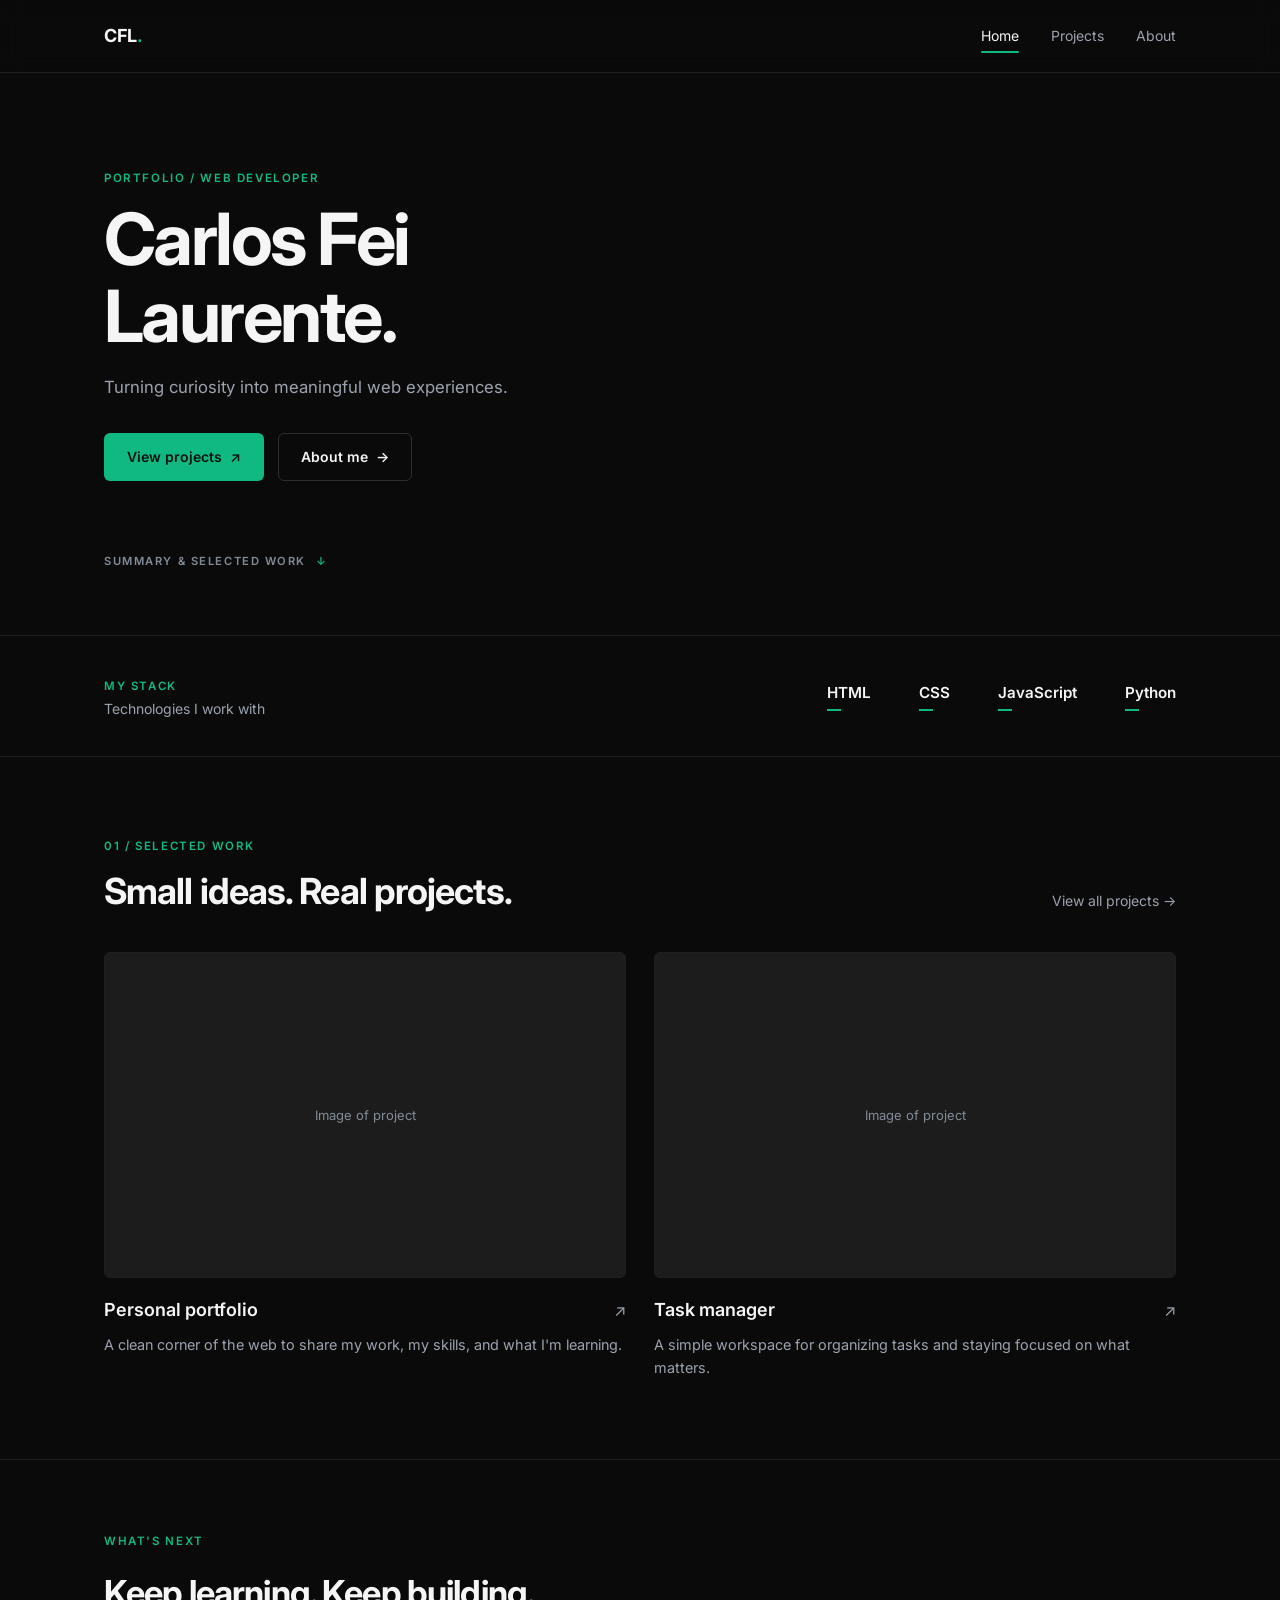
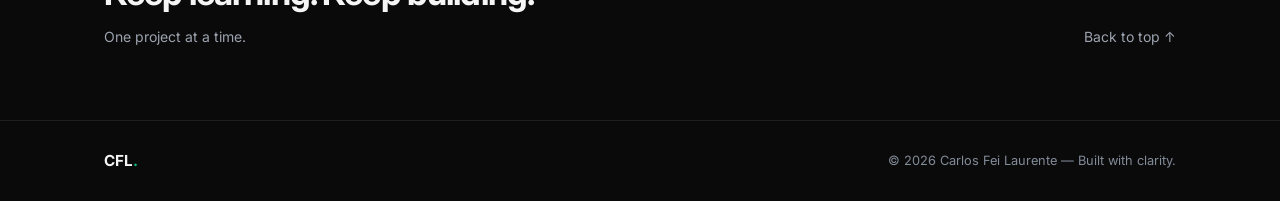
<file: index.html>
<!DOCTYPE html>
<html lang="en">
<head>
  <meta charset="UTF-8" />
  <meta name="viewport" content="width=device-width, initial-scale=1.0" />
  <title>Carlos Fei Laurente — Portfolio</title>
  <link rel="preconnect" href="https://fonts.googleapis.com" />
  <link rel="preconnect" href="https://fonts.gstatic.com" crossorigin />
  <link href="https://fonts.googleapis.com/css2?family=Inter:wght@400;500;600;700&display=swap" rel="stylesheet" />
  <link rel="stylesheet" href="style.css" />
</head>
<body id="top">
  <!-- Header / Navigation -->
  <header class="site-header">
    <div class="container nav-container">
      <a href="index.html" class="brand-logo">CFL<span class="accent-dot">.</span></a>
      <nav class="nav-links" id="nav-links">
        <a href="index.html" class="nav-link active" aria-current="page">Home</a>
        <a href="projects.html" class="nav-link">Projects</a>
        <a href="about.html" class="nav-link">About</a>
      </nav>
      <button type="button" class="mobile-menu-btn" id="mobile-menu-btn" aria-label="Toggle navigation menu" aria-expanded="false" aria-controls="nav-links">
        <span></span>
        <span></span>
        <span></span>
      </button>
    </div>
  </header>

  <main>
    <!-- Hero Section -->
    <section class="hero-section">
      <div class="container">
        <p class="eyebrow">PORTFOLIO / WEB DEVELOPER</p>
        <h1 class="hero-title">Carlos Fei<br />Laurente.</h1>
        <p class="hero-subtitle">Turning curiosity into meaningful web experiences.</p>
        <div class="hero-actions">
          <a href="projects.html" class="btn btn-primary">View projects <span aria-hidden="true">↗</span></a>
          <a href="about.html" class="btn btn-secondary">About me <span aria-hidden="true">→</span></a>
        </div>
        <div class="scroll-hint">
          <span>SUMMARY &amp; SELECTED WORK</span>
          <span class="accent-arrow" aria-hidden="true">↓</span>
        </div>
      </div>
    </section>

    <!-- Tech Stack Strip -->
    <section class="stack-strip">
      <div class="container stack-strip-inner">
        <div class="stack-label">
          <span class="eyebrow">MY STACK</span>
          <p class="muted-small">Technologies I work with</p>
        </div>
        <div class="stack-items">
          <span class="stack-item">HTML</span>
          <span class="stack-item">CSS</span>
          <span class="stack-item">JavaScript</span>
          <span class="stack-item">Python</span>
        </div>
      </div>
    </section>

    <!-- Selected Work Section -->
    <section class="section">
      <div class="container">
        <div class="section-header">
          <div>
            <p class="eyebrow">01 / SELECTED WORK</p>
            <h2 class="section-title">Small ideas. Real projects.</h2>
          </div>
          <a href="projects.html" class="text-link">View all projects <span aria-hidden="true">→</span></a>
        </div>

        <div class="projects-grid">
          <!-- Card 1 -->
          <article class="project-card">
            <div class="image-placeholder">
              <span>Image of project</span>
            </div>
            <div class="card-header-row">
              <h3><a href="projects.html#personal-portfolio" class="card-title-link">Personal portfolio</a></h3>
              <a href="projects.html#personal-portfolio" class="icon-link" aria-label="Open Personal portfolio details">↗</a>
            </div>
            <p class="card-desc">A clean corner of the web to share my work, my skills, and what I'm learning.</p>
          </article>

          <!-- Card 2 -->
          <article class="project-card">
            <div class="image-placeholder">
              <span>Image of project</span>
            </div>
            <div class="card-header-row">
              <h3><a href="projects.html#task-manager" class="card-title-link">Task manager</a></h3>
              <a href="projects.html#task-manager" class="icon-link" aria-label="Open Task manager details">↗</a>
            </div>
            <p class="card-desc">A simple workspace for organizing tasks and staying focused on what matters.</p>
          </article>
        </div>
      </div>
    </section>

    <!-- Closing CTA Banner -->
    <section class="cta-section">
      <div class="container cta-inner">
        <div>
          <p class="eyebrow">WHAT'S NEXT</p>
          <h2 class="cta-title">Keep learning. Keep building.</h2>
          <p class="muted-small">One project at a time.</p>
        </div>
        <a href="#top" class="back-to-top">Back to top <span aria-hidden="true">↑</span></a>
      </div>
    </section>
  </main>

  <!-- Footer -->
  <footer class="site-footer">
    <div class="container footer-inner">
      <span class="footer-brand">CFL<span class="accent-dot">.</span></span>
      <span class="footer-copy">© 2026 Carlos Fei Laurente — Built with clarity.</span>
    </div>
  </footer>

  <script src="script.js"></script>
</body>
</html>
</file>
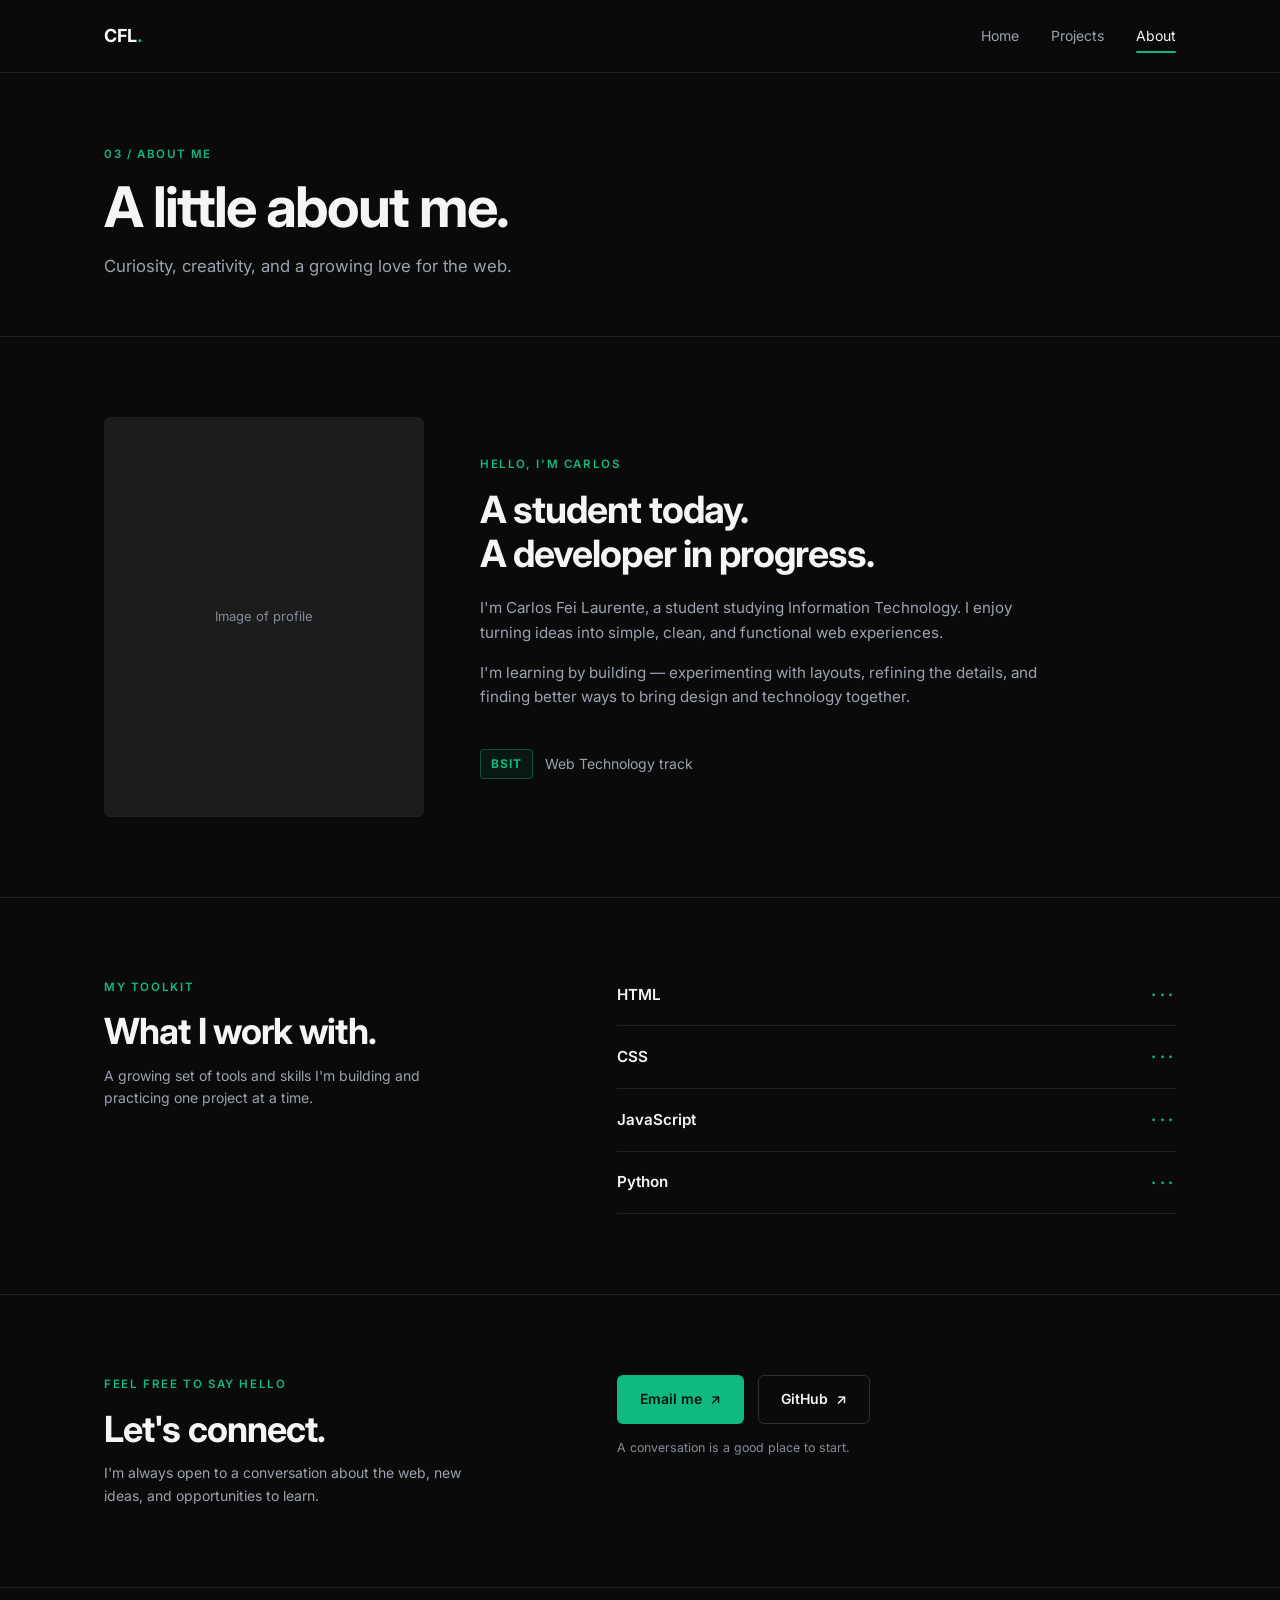
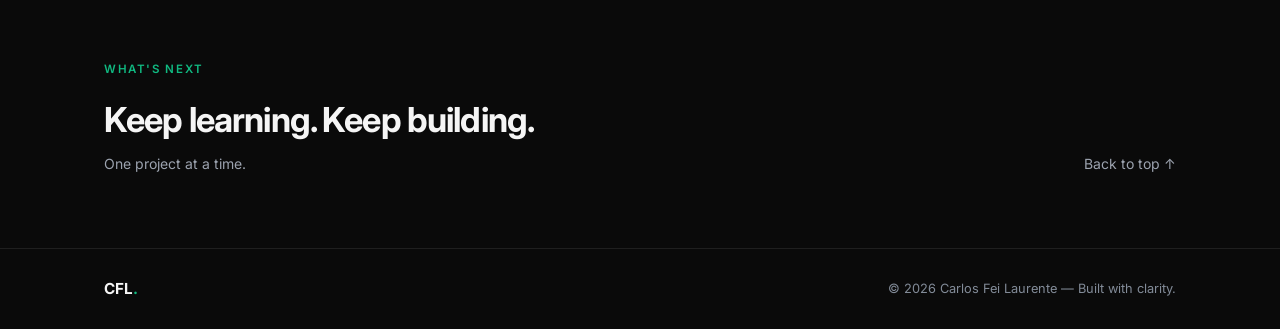
<file: about.html>
<!DOCTYPE html>
<html lang="en">
<head>
  <meta charset="UTF-8" />
  <meta name="viewport" content="width=device-width, initial-scale=1.0" />
  <title>About — Carlos Fei Laurente</title>
  <link rel="preconnect" href="https://fonts.googleapis.com" />
  <link rel="preconnect" href="https://fonts.gstatic.com" crossorigin />
  <link href="https://fonts.googleapis.com/css2?family=Inter:wght@400;500;600;700&display=swap" rel="stylesheet" />
  <link rel="stylesheet" href="style.css" />
</head>
<body id="top">
  <!-- Header / Navigation -->
  <header class="site-header">
    <div class="container nav-container">
      <a href="index.html" class="brand-logo">CFL<span class="accent-dot">.</span></a>
      <nav class="nav-links" id="nav-links">
        <a href="index.html" class="nav-link">Home</a>
        <a href="projects.html" class="nav-link">Projects</a>
        <a href="about.html" class="nav-link active" aria-current="page">About</a>
      </nav>
      <button type="button" class="mobile-menu-btn" id="mobile-menu-btn" aria-label="Toggle navigation menu" aria-expanded="false" aria-controls="nav-links">
        <span></span>
        <span></span>
        <span></span>
      </button>
    </div>
  </header>

  <main>
    <!-- Page Header -->
    <section class="page-hero">
      <div class="container">
        <p class="eyebrow">03 / ABOUT ME</p>
        <h1 class="page-title">A little about me.</h1>
        <p class="hero-subtitle">Curiosity, creativity, and a growing love for the web.</p>
      </div>
    </section>

    <!-- Bio Split Section -->
    <section class="section">
      <div class="container about-grid">
        <div class="profile-placeholder">
          <span>Image of profile</span>
        </div>

        <div class="about-bio">
          <p class="eyebrow">HELLO, I'M CARLOS</p>
          <h2 class="about-heading">A student today.<br />A developer in progress.</h2>
          <p class="bio-text">
            I'm Carlos Fei Laurente, a student studying Information Technology. I enjoy turning ideas into simple, clean, and functional web experiences.
          </p>
          <p class="bio-text">
            I'm learning by building — experimenting with layouts, refining the details, and finding better ways to bring design and technology together.
          </p>
          <div class="degree-badge">
            <span class="degree-pill">BSIT</span>
            <span class="muted-small">Web Technology track</span>
          </div>
        </div>
      </div>
    </section>

    <!-- Toolkit Section -->
    <section class="section border-top">
      <div class="container toolkit-grid">
        <div>
          <p class="eyebrow">MY TOOLKIT</p>
          <h2 class="section-title">What I work with.</h2>
          <p class="muted-small toolkit-sub">A growing set of tools and skills I'm building and practicing one project at a time.</p>
        </div>

        <div class="toolkit-list">
          <div class="toolkit-row">
            <span class="toolkit-name">HTML</span>
            <span class="toolkit-dots" aria-hidden="true">···</span>
          </div>
          <div class="toolkit-row">
            <span class="toolkit-name">CSS</span>
            <span class="toolkit-dots" aria-hidden="true">···</span>
          </div>
          <div class="toolkit-row">
            <span class="toolkit-name">JavaScript</span>
            <span class="toolkit-dots" aria-hidden="true">···</span>
          </div>
          <div class="toolkit-row">
            <span class="toolkit-name">Python</span>
            <span class="toolkit-dots" aria-hidden="true">···</span>
          </div>
        </div>
      </div>
    </section>

    <!-- Connect Section -->
    <section class="section border-top">
      <div class="container connect-grid">
        <div>
          <p class="eyebrow">FEEL FREE TO SAY HELLO</p>
          <h2 class="section-title">Let's connect.</h2>
          <p class="muted-small connect-sub">I'm always open to a conversation about the web, new ideas, and opportunities to learn.</p>
        </div>

        <div class="connect-actions">
          <div class="connect-buttons">
            <a href="mailto:carlosfeilaurente@gmail.com" class="btn btn-primary">Email me <span aria-hidden="true">↗</span></a>
            <a href="https://github.com/legendary316666" target="_blank" rel="noopener noreferrer" class="btn btn-secondary">GitHub <span aria-hidden="true">↗</span></a>
          </div>
          <p class="muted-tiny">A conversation is a good place to start.</p>
        </div>
      </div>
    </section>

    <!-- Closing CTA Banner -->
    <section class="cta-section">
      <div class="container cta-inner">
        <div>
          <p class="eyebrow">WHAT'S NEXT</p>
          <h2 class="cta-title">Keep learning. Keep building.</h2>
          <p class="muted-small">One project at a time.</p>
        </div>
        <a href="#top" class="back-to-top">Back to top <span aria-hidden="true">↑</span></a>
      </div>
    </section>
  </main>

  <!-- Footer -->
  <footer class="site-footer">
    <div class="container footer-inner">
      <span class="footer-brand">CFL<span class="accent-dot">.</span></span>
      <span class="footer-copy">© 2026 Carlos Fei Laurente — Built with clarity.</span>
    </div>
  </footer>

  <script src="script.js"></script>
</body>
</html>
</file>
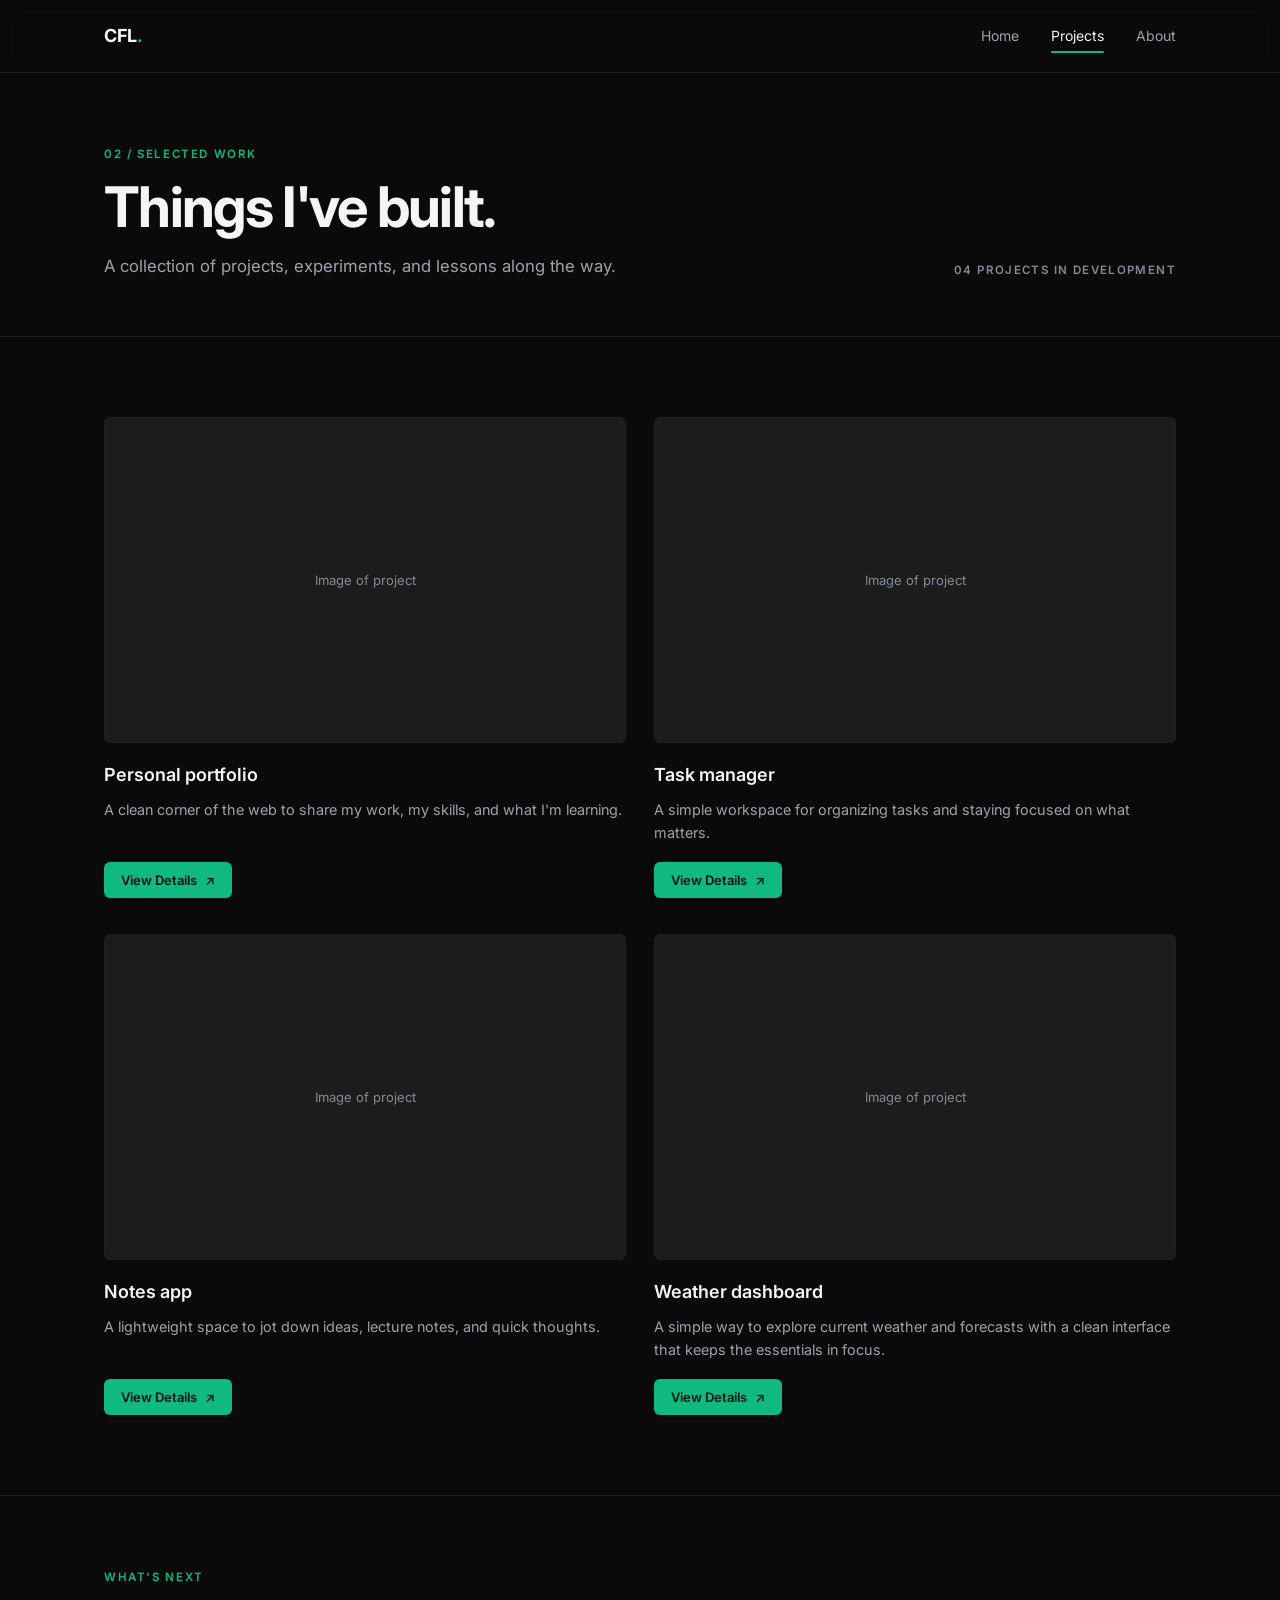
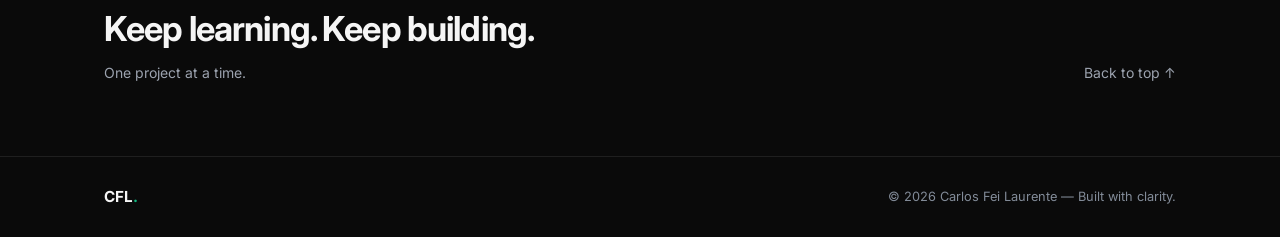
<file: projects.html>
<!DOCTYPE html>
<html lang="en">
<head>
  <meta charset="UTF-8" />
  <meta name="viewport" content="width=device-width, initial-scale=1.0" />
  <title>Projects — Carlos Fei Laurente</title>
  <link rel="preconnect" href="https://fonts.googleapis.com" />
  <link rel="preconnect" href="https://fonts.gstatic.com" crossorigin />
  <link href="https://fonts.googleapis.com/css2?family=Inter:wght@400;500;600;700&display=swap" rel="stylesheet" />
  <link rel="stylesheet" href="style.css" />
</head>
<body id="top">
  <!-- Header / Navigation -->
  <header class="site-header">
    <div class="container nav-container">
      <a href="index.html" class="brand-logo">CFL<span class="accent-dot">.</span></a>
      <nav class="nav-links" id="nav-links">
        <a href="index.html" class="nav-link">Home</a>
        <a href="projects.html" class="nav-link active" aria-current="page">Projects</a>
        <a href="about.html" class="nav-link">About</a>
      </nav>
      <button type="button" class="mobile-menu-btn" id="mobile-menu-btn" aria-label="Toggle navigation menu" aria-expanded="false" aria-controls="nav-links">
        <span></span>
        <span></span>
        <span></span>
      </button>
    </div>
  </header>

  <main>
    <!-- Page Header -->
    <section class="page-hero">
      <div class="container page-hero-row">
        <div>
          <p class="eyebrow">02 / SELECTED WORK</p>
          <h1 class="page-title">Things I've built.</h1>
          <p class="hero-subtitle">A collection of projects, experiments, and lessons along the way.</p>
        </div>
        <span class="meta-badge">04 PROJECTS IN DEVELOPMENT</span>
      </div>
    </section>

    <!-- 2x2 Projects Grid -->
    <section class="section">
      <div class="container">
        <div class="projects-grid">
          <!-- Project 1 -->
          <article class="project-card" id="personal-portfolio">
            <div class="image-placeholder">
              <span>Image of project</span>
            </div>
            <h3>Personal portfolio</h3>
            <p class="card-desc">A clean corner of the web to share my work, my skills, and what I'm learning.</p>
            <div class="card-footer-action">
              <button type="button" class="btn btn-primary btn-sm project-modal-btn"
                data-title="Personal portfolio"
                data-stack="HTML · CSS · JavaScript"
                data-desc="Designed in Figma and coded from scratch as a responsive multi-page portfolio featuring a minimalist black and emerald green visual system.">
                View Details <span aria-hidden="true">↗</span>
              </button>
            </div>
          </article>

          <!-- Project 2 -->
          <article class="project-card" id="task-manager">
            <div class="image-placeholder">
              <span>Image of project</span>
            </div>
            <h3>Task manager</h3>
            <p class="card-desc">A simple workspace for organizing tasks and staying focused on what matters.</p>
            <div class="card-footer-action">
              <button type="button" class="btn btn-primary btn-sm project-modal-btn"
                data-title="Task manager"
                data-stack="HTML · CSS · JavaScript"
                data-desc="A distraction-free task tracker built to organize coursework deadlines, daily priorities, and completed milestones with local browser storage.">
                View Details <span aria-hidden="true">↗</span>
              </button>
            </div>
          </article>

          <!-- Project 3 -->
          <article class="project-card" id="notes-app">
            <div class="image-placeholder">
              <span>Image of project</span>
            </div>
            <h3>Notes app</h3>
            <p class="card-desc">A lightweight space to jot down ideas, lecture notes, and quick thoughts.</p>
            <div class="card-footer-action">
              <button type="button" class="btn btn-primary btn-sm project-modal-btn"
                data-title="Notes app"
                data-stack="HTML · CSS · JavaScript"
                data-desc="A fast, dark-mode note-taking interface focused on readability, keyboard navigation, and quick search across study notes.">
                View Details <span aria-hidden="true">↗</span>
              </button>
            </div>
          </article>

          <!-- Project 4 -->
          <article class="project-card" id="weather-dashboard">
            <div class="image-placeholder">
              <span>Image of project</span>
            </div>
            <h3>Weather dashboard</h3>
            <p class="card-desc">A simple way to explore current weather and forecasts with a clean interface that keeps the essentials in focus.</p>
            <div class="card-footer-action">
              <button type="button" class="btn btn-primary btn-sm project-modal-btn"
                data-title="Weather dashboard"
                data-stack="HTML · CSS · JavaScript · API"
                data-desc="An atmospheric forecast dashboard displaying real-time temperature, humidity, and multi-day outlooks using clean data cards.">
                View Details <span aria-hidden="true">↗</span>
              </button>
            </div>
          </article>
        </div>
      </div>
    </section>

    <!-- Closing CTA Banner -->
    <section class="cta-section">
      <div class="container cta-inner">
        <div>
          <p class="eyebrow">WHAT'S NEXT</p>
          <h2 class="cta-title">Keep learning. Keep building.</h2>
          <p class="muted-small">One project at a time.</p>
        </div>
        <a href="#top" class="back-to-top">Back to top <span aria-hidden="true">↑</span></a>
      </div>
    </section>
  </main>

  <!-- Project Details Modal -->
  <div class="modal-backdrop" id="project-modal" aria-hidden="true">
    <div class="modal-box" role="dialog" aria-modal="true" aria-labelledby="modal-title">
      <div class="modal-top">
        <span class="eyebrow" id="modal-stack">HTML · CSS · JavaScript</span>
        <button type="button" class="modal-close" id="modal-close" aria-label="Close modal">✕</button>
      </div>
      <h3 id="modal-title" class="modal-heading">Project Title</h3>
      <p id="modal-desc" class="card-desc">Project description.</p>
      <div class="modal-actions">
        <button type="button" class="btn btn-secondary btn-sm" id="modal-done">Close</button>
      </div>
    </div>
  </div>

  <!-- Footer -->
  <footer class="site-footer">
    <div class="container footer-inner">
      <span class="footer-brand">CFL<span class="accent-dot">.</span></span>
      <span class="footer-copy">© 2026 Carlos Fei Laurente — Built with clarity.</span>
    </div>
  </footer>

  <script src="script.js"></script>
</body>
</html>
</file>
<file: style.css>
:root {
  --bg-primary: #0A0A0A;
  --bg-surface: #121212;
  --bg-placeholder: #1C1C1C;
  --border-subtle: #1F1F1F;
  --border-hover: #2E2E2E;
  --text-primary: #F5F5F5;
  --text-secondary: #9CA3AF;
  --text-muted: #828B98;
  --accent: #10B981;
  --accent-hover: #059669;
  --accent-text: #04130D;
  --container-max: 1120px;
}

*,
*::before,
*::after {
  box-sizing: border-box;
  margin: 0;
  padding: 0;
}

html {
  scroll-behavior: smooth;
  background-color: var(--bg-primary);
  color: var(--text-primary);
  font-family: 'Inter', -apple-system, BlinkMacSystemFont, 'Segoe UI', Roboto, sans-serif;
  line-height: 1.6;
  -webkit-font-smoothing: antialiased;
}

body {
  background-color: var(--bg-primary);
  min-height: 100vh;
  display: flex;
  flex-direction: column;
}

body.modal-open {
  overflow: hidden;
}

main {
  flex: 1;
}

a {
  color: inherit;
  text-decoration: none;
}

button {
  font-family: inherit;
}

a:focus-visible,
button:focus-visible {
  outline: 2px solid var(--accent);
  outline-offset: 3px;
  border-radius: 4px;
}

.container {
  width: 100%;
  max-width: var(--container-max);
  margin: 0 auto;
  padding: 0 24px;
}

/* Header & Navigation */
.site-header {
  position: sticky;
  top: 0;
  z-index: 50;
  background-color: rgba(10, 10, 10, 0.9);
  backdrop-filter: blur(10px);
  border-bottom: 1px solid var(--border-subtle);
}

.nav-container {
  height: 72px;
  display: flex;
  align-items: center;
  justify-content: space-between;
}

.brand-logo {
  font-size: 1.125rem;
  font-weight: 700;
  letter-spacing: -0.02em;
}

.accent-dot {
  color: var(--accent);
}

.nav-links {
  display: flex;
  align-items: center;
  gap: 32px;
}

.nav-link {
  font-size: 0.875rem;
  color: var(--text-secondary);
  transition: color 0.2s ease;
  position: relative;
  padding: 4px 0;
}

.nav-link:hover,
.nav-link.active {
  color: var(--text-primary);
}

.nav-link.active::after {
  content: '';
  position: absolute;
  left: 0;
  right: 0;
  bottom: -2px;
  height: 2px;
  background-color: var(--accent);
  border-radius: 2px;
}

.mobile-menu-btn {
  display: none;
  flex-direction: column;
  justify-content: center;
  gap: 5px;
  width: 32px;
  height: 32px;
  background: transparent;
  border: none;
  cursor: pointer;
}

.mobile-menu-btn span {
  display: block;
  width: 22px;
  height: 2px;
  background-color: var(--text-primary);
  transition: transform 0.2s ease, opacity 0.2s ease;
}

.mobile-menu-btn.open span:nth-child(1) {
  transform: translateY(7px) rotate(45deg);
}

.mobile-menu-btn.open span:nth-child(2) {
  opacity: 0;
}

.mobile-menu-btn.open span:nth-child(3) {
  transform: translateY(-7px) rotate(-45deg);
}

/* Typography & Utilities */
.eyebrow {
  font-size: 0.72rem;
  font-weight: 600;
  letter-spacing: 0.14em;
  text-transform: uppercase;
  color: var(--accent);
  margin-bottom: 14px;
}

.hero-title {
  font-size: clamp(2.75rem, 6vw, 4.5rem);
  font-weight: 700;
  line-height: 1.06;
  letter-spacing: -0.035em;
  margin-bottom: 20px;
}

.page-title {
  font-size: clamp(2.25rem, 5vw, 3.5rem);
  font-weight: 700;
  line-height: 1.1;
  letter-spacing: -0.03em;
  margin-bottom: 14px;
}

.section-title {
  font-size: clamp(1.65rem, 3vw, 2.25rem);
  font-weight: 700;
  line-height: 1.18;
  letter-spacing: -0.025em;
}

.hero-subtitle {
  font-size: 1.05rem;
  color: var(--text-secondary);
  max-width: 520px;
}

.muted-small {
  font-size: 0.875rem;
  color: var(--text-secondary);
}

.muted-tiny {
  font-size: 0.78rem;
  color: var(--text-muted);
}

.border-top {
  border-top: 1px solid var(--border-subtle);
}

/* Buttons */
.btn {
  display: inline-flex;
  align-items: center;
  justify-content: center;
  gap: 8px;
  padding: 12px 22px;
  font-size: 0.875rem;
  font-weight: 600;
  border-radius: 6px;
  border: 1px solid transparent;
  cursor: pointer;
  transition: background-color 0.2s ease, border-color 0.2s ease, transform 0.15s ease;
}

.btn-sm {
  padding: 9px 16px;
  font-size: 0.8125rem;
}

.btn-primary {
  background-color: var(--accent);
  color: var(--accent-text);
}

.btn-primary:hover {
  background-color: var(--accent-hover);
}

.btn-secondary {
  background-color: transparent;
  color: var(--text-primary);
  border-color: var(--border-hover);
}

.btn-secondary:hover {
  border-color: var(--text-secondary);
  background-color: rgba(255, 255, 255, 0.03);
}

/* Hero Section */
.hero-section {
  padding: 96px 0 64px;
  border-bottom: 1px solid var(--border-subtle);
}

.hero-actions {
  display: flex;
  flex-wrap: wrap;
  gap: 14px;
  margin-top: 32px;
}

.scroll-hint {
  margin-top: 72px;
  display: flex;
  align-items: center;
  gap: 10px;
  font-size: 0.7rem;
  font-weight: 600;
  letter-spacing: 0.14em;
  color: var(--text-muted);
}

.accent-arrow {
  color: var(--accent);
}

/* Page Hero (Projects / About) */
.page-hero {
  padding: 72px 0 56px;
  border-bottom: 1px solid var(--border-subtle);
}

.page-hero-row {
  display: flex;
  align-items: flex-end;
  justify-content: space-between;
  gap: 24px;
  flex-wrap: wrap;
}

.meta-badge {
  font-size: 0.72rem;
  font-weight: 600;
  letter-spacing: 0.12em;
  color: var(--text-muted);
}

/* Tech Stack Strip */
.stack-strip {
  padding: 36px 0;
  border-bottom: 1px solid var(--border-subtle);
}

.stack-strip-inner {
  display: flex;
  align-items: center;
  justify-content: space-between;
  gap: 32px;
  flex-wrap: wrap;
}

.stack-label .eyebrow {
  margin-bottom: 4px;
}

.stack-items {
  display: flex;
  align-items: center;
  gap: 48px;
  flex-wrap: wrap;
}

.stack-item {
  font-size: 0.95rem;
  font-weight: 600;
  color: var(--text-primary);
  position: relative;
  padding-bottom: 6px;
}

.stack-item::after {
  content: '';
  position: absolute;
  left: 0;
  bottom: 0;
  width: 14px;
  height: 2px;
  background-color: var(--accent);
}

/* Sections & Project Cards */
.section {
  padding: 80px 0;
}

.section-header {
  display: flex;
  align-items: flex-end;
  justify-content: space-between;
  gap: 20px;
  flex-wrap: wrap;
  margin-bottom: 40px;
}

.text-link {
  font-size: 0.875rem;
  color: var(--text-secondary);
  transition: color 0.2s ease;
}

.text-link:hover {
  color: var(--accent);
}

.projects-grid {
  display: grid;
  grid-template-columns: repeat(2, minmax(0, 1fr));
  gap: 36px 28px;
}

.project-card {
  display: flex;
  flex-direction: column;
  scroll-margin-top: 96px;
}

.image-placeholder {
  width: 100%;
  aspect-ratio: 16 / 10;
  background-color: var(--bg-placeholder);
  border: 1px solid var(--border-subtle);
  border-radius: 6px;
  display: flex;
  align-items: center;
  justify-content: center;
  color: var(--text-muted);
  font-size: 0.8125rem;
  margin-bottom: 18px;
  transition: border-color 0.2s ease;
}

.project-card:hover .image-placeholder {
  border-color: var(--border-hover);
}

.card-header-row {
  display: flex;
  align-items: center;
  justify-content: space-between;
  gap: 12px;
  margin-bottom: 8px;
}

.project-card h3 {
  font-size: 1.125rem;
  font-weight: 600;
  margin-bottom: 8px;
}

.card-header-row h3 {
  margin-bottom: 0;
}

.card-title-link:hover,
.icon-link:hover {
  color: var(--accent);
}

.icon-link {
  color: var(--text-secondary);
  font-size: 1rem;
  transition: color 0.2s ease;
}

.card-desc {
  font-size: 0.9rem;
  color: var(--text-secondary);
  line-height: 1.6;
}

.card-footer-action {
  margin-top: auto;
  padding-top: 18px;
}

/* About Page Specifics */
.about-grid {
  display: grid;
  grid-template-columns: 320px 1fr;
  gap: 56px;
  align-items: center;
}

.profile-placeholder {
  width: 100%;
  aspect-ratio: 4 / 5;
  background-color: var(--bg-placeholder);
  border: 1px solid var(--border-subtle);
  border-radius: 6px;
  display: flex;
  align-items: center;
  justify-content: center;
  color: var(--text-muted);
  font-size: 0.8125rem;
}

.about-heading {
  font-size: clamp(1.75rem, 3.2vw, 2.35rem);
  font-weight: 700;
  line-height: 1.18;
  letter-spacing: -0.025em;
  margin-bottom: 20px;
}

.bio-text {
  font-size: 0.95rem;
  color: var(--text-secondary);
  margin-bottom: 16px;
  max-width: 580px;
}

.degree-badge {
  margin-top: 24px;
  display: inline-flex;
  align-items: center;
  gap: 12px;
}

.degree-pill {
  font-size: 0.75rem;
  font-weight: 700;
  letter-spacing: 0.08em;
  color: var(--accent);
  border: 1px solid rgba(16, 185, 129, 0.35);
  background-color: rgba(16, 185, 129, 0.08);
  padding: 4px 10px;
  border-radius: 4px;
}

.toolkit-grid,
.connect-grid {
  display: grid;
  grid-template-columns: 1fr 1.2fr;
  gap: 48px;
  align-items: start;
}

.toolkit-sub,
.connect-sub {
  margin-top: 12px;
  max-width: 360px;
}

.toolkit-list {
  display: flex;
  flex-direction: column;
}

.toolkit-row {
  display: flex;
  align-items: center;
  justify-content: space-between;
  padding: 18px 0;
  border-bottom: 1px solid var(--border-subtle);
}

.toolkit-row:first-child {
  padding-top: 4px;
}

.toolkit-name {
  font-size: 0.95rem;
  font-weight: 600;
}

.toolkit-dots {
  color: var(--accent);
  letter-spacing: 0.2em;
  font-weight: 700;
}

.connect-actions {
  display: flex;
  flex-direction: column;
  align-items: flex-start;
  gap: 14px;
}

.connect-buttons {
  display: flex;
  flex-wrap: wrap;
  gap: 14px;
}

/* Closing CTA & Footer */
.cta-section {
  padding: 72px 0;
  border-top: 1px solid var(--border-subtle);
}

.cta-inner {
  display: flex;
  align-items: flex-end;
  justify-content: space-between;
  gap: 24px;
  flex-wrap: wrap;
}

.cta-title {
  font-size: clamp(1.5rem, 3vw, 2.15rem);
  font-weight: 700;
  letter-spacing: -0.025em;
  margin-bottom: 6px;
}

.back-to-top {
  font-size: 0.875rem;
  color: var(--text-secondary);
  transition: color 0.2s ease;
}

.back-to-top:hover {
  color: var(--accent);
}

.site-footer {
  border-top: 1px solid var(--border-subtle);
  padding: 28px 0;
}

.footer-inner {
  display: flex;
  align-items: center;
  justify-content: space-between;
  gap: 16px;
  flex-wrap: wrap;
}

.footer-brand {
  font-size: 0.95rem;
  font-weight: 700;
}

.footer-copy {
  font-size: 0.8rem;
  color: var(--text-muted);
}

/* Project Details Modal */
.modal-backdrop {
  position: fixed;
  inset: 0;
  background-color: rgba(0, 0, 0, 0.78);
  display: none;
  align-items: center;
  justify-content: center;
  padding: 24px;
  z-index: 100;
}

.modal-backdrop.open {
  display: flex;
}

.modal-box {
  width: 100%;
  max-width: 480px;
  background-color: var(--bg-surface);
  border: 1px solid var(--border-hover);
  border-radius: 8px;
  padding: 28px;
}

.modal-top {
  display: flex;
  align-items: center;
  justify-content: space-between;
  margin-bottom: 10px;
}

.modal-top .eyebrow {
  margin-bottom: 0;
}

.modal-close {
  background: transparent;
  border: none;
  color: var(--text-secondary);
  font-size: 1.1rem;
  cursor: pointer;
}

.modal-close:hover {
  color: var(--text-primary);
}

.modal-heading {
  font-size: 1.35rem;
  font-weight: 700;
  margin-bottom: 12px;
}

.modal-actions {
  margin-top: 24px;
  display: flex;
  justify-content: flex-end;
}

/* Responsive Breakpoints */
@media (max-width: 860px) {
  .about-grid,
  .toolkit-grid,
  .connect-grid {
    grid-template-columns: 1fr;
    gap: 32px;
  }

  .profile-placeholder {
    max-width: 300px;
  }
}

@media (max-width: 680px) {
  .projects-grid {
    grid-template-columns: 1fr;
  }

  .stack-items {
    gap: 28px;
  }

  .mobile-menu-btn {
    display: flex;
  }

  .nav-links {
    display: none;
    position: absolute;
    top: 72px;
    left: 0;
    right: 0;
    flex-direction: column;
    align-items: flex-start;
    gap: 16px;
    padding: 20px 24px;
    background-color: var(--bg-primary);
    border-bottom: 1px solid var(--border-subtle);
  }

  .nav-links.open {
    display: flex;
  }
}
</file>
